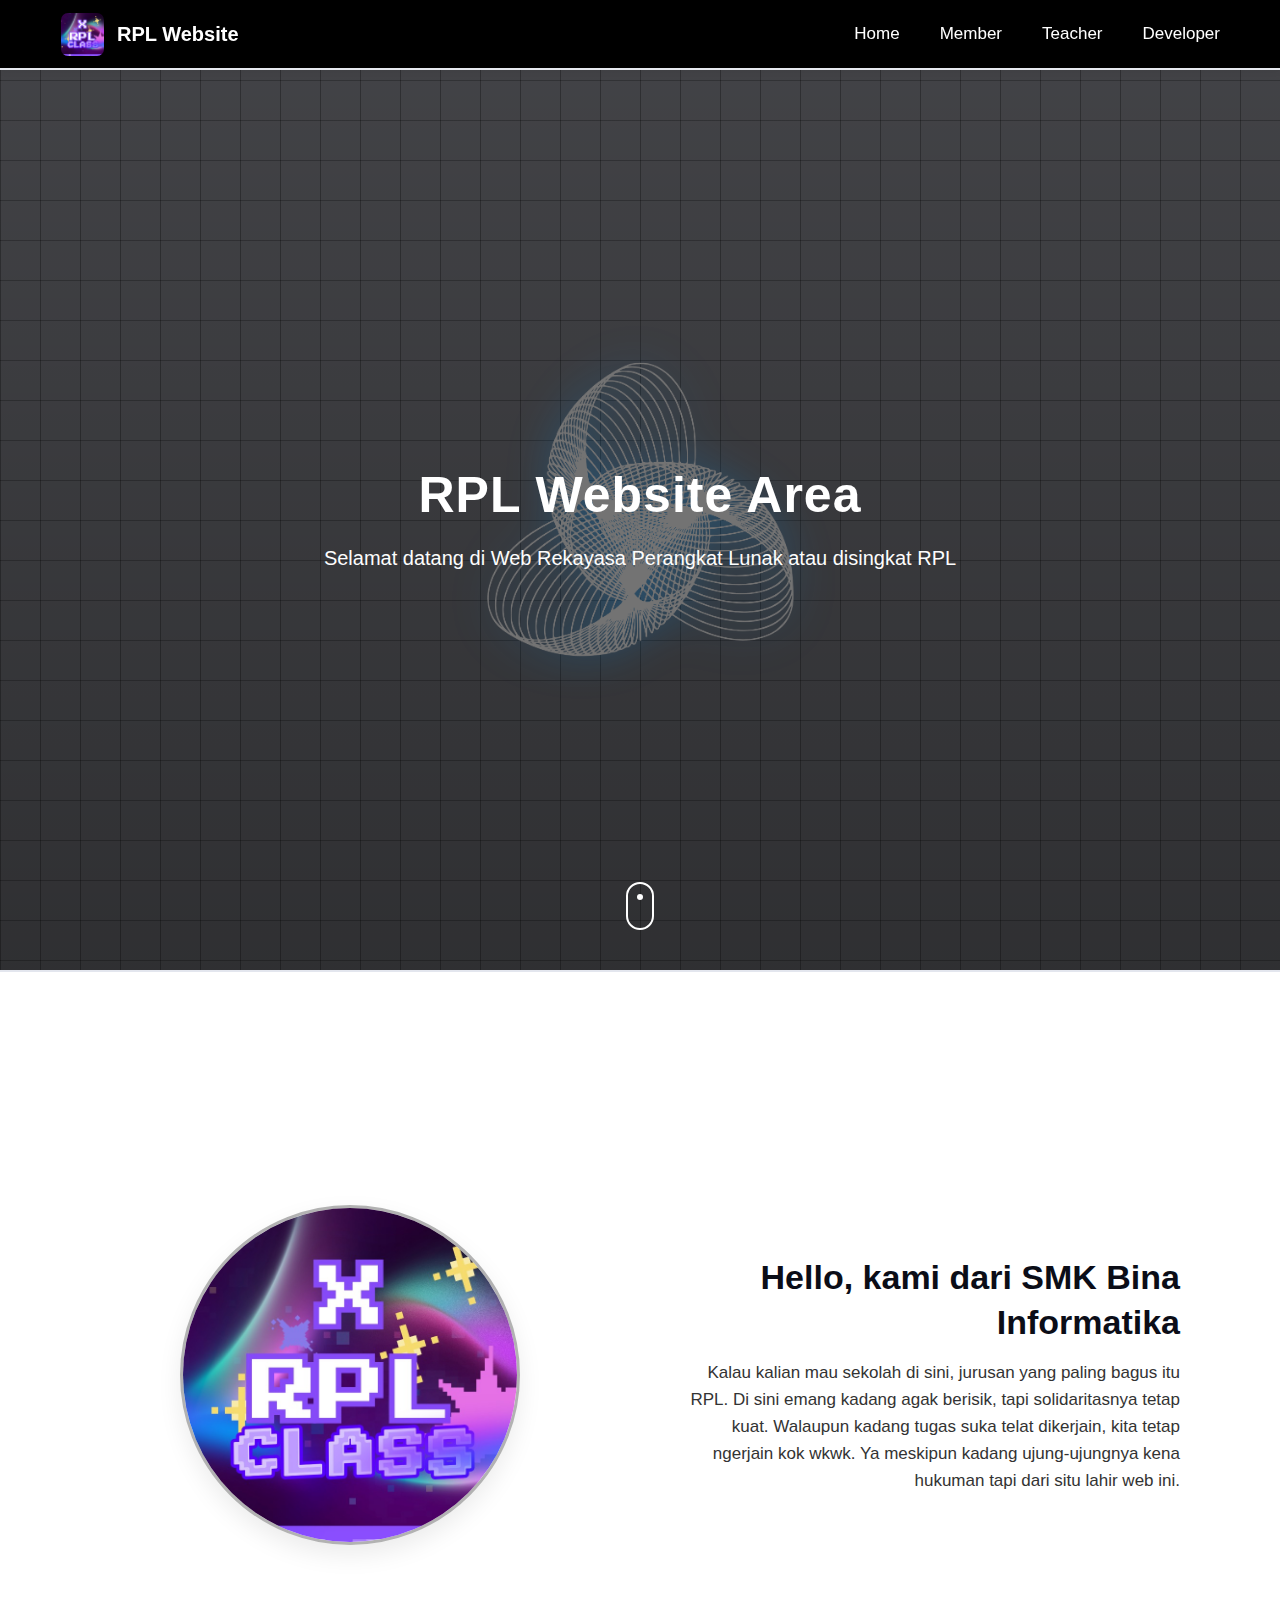
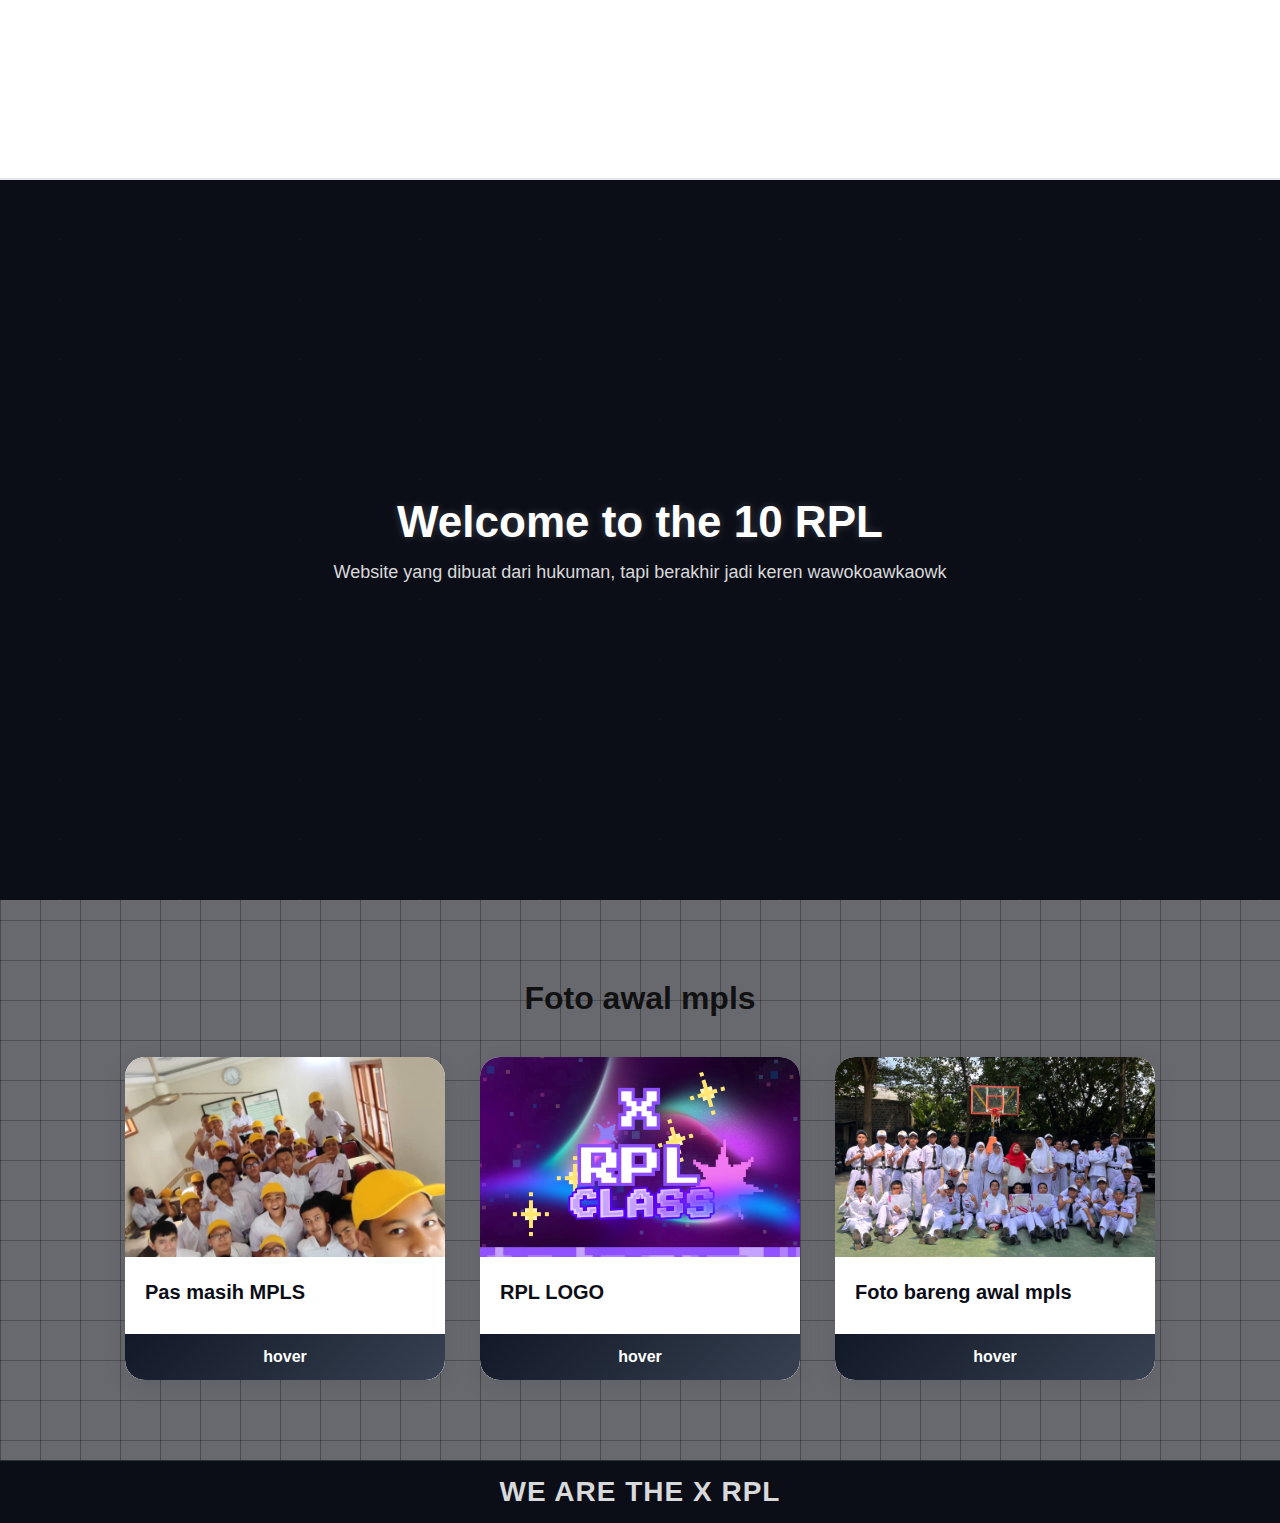
<file: index.html>
<!DOCTYPE html>
<html lang="en">
<head>
  <meta charset="UTF-8" />
  <meta name="viewport" content="width=device-width, initial-scale=1.0" />
  <title>RPL Website</title>
  <link rel="stylesheet" href="style.css" />
</head>
<body>
  <!-- BACKGROUND & EFFECT -->
  <div class="bg-grid"></div>
  <div class="overlay"></div>
  <div class="logo">
  </div>
  <!-- NAVBAR -->
  <nav class="navbar">
    <div class="logo-container">
      <img src="img/rpl.jpg" alt="Logo RPL" class="logo-img" />
      <h1 class="text glitch-text" data-text="RPL Website">RPL Website</h1>
    </div>
    <ul class="list">
      <li><a href="#">Home</a></li>
      <li><a href="/asset/Member.html">Member</a></li>
      <li><a href="/asset/Teacher.html">Teacher</a></li>
      <li><a href="/asset/Developer.html">Developer</a></li>
    </ul>
  </nav>

  <main>
    <!-- HERO -->
    <section class="hero">
      <img src="/img/logo.png" alt="Logo RPL" class="bg-logo">
        <h1>RPL Website Area</h1>
        <p>Selamat datang di Web Rekayasa Perangkat Lunak atau disingkat RPL</p>
      <div class="scroll-indicator">
        <span></span>
      </div>
    </section>


    <!-- EXHERO -->
    <section class="exHero">
      <div class="image">
        <img src="img/rpl.jpg" alt="Logo RPL" class="logo-img1" />
      </div>
      <div class="Content">
        <h1>Hello, kami dari SMK Bina Informatika</h1>
        <p>
          Kalau kalian mau sekolah di sini, jurusan yang paling bagus itu RPL.
          Di sini emang kadang agak berisik, tapi solidaritasnya tetap kuat.
          Walaupun kadang tugas suka telat dikerjain, kita tetap ngerjain kok wkwk.
          Ya meskipun kadang ujung-ujungnya kena hukuman tapi dari situ lahir web ini.
        </p>
      </div>
    </section>

    <!-- BG ANIMATED -->
    <section class="bg-animated">
      <div class="content">
        <h1>Welcome to the 10 RPL</h1>
        <p>Website yang dibuat dari hukuman, tapi berakhir jadi keren wawokoawkaowk</p>
      </div>
    </section>

    <!-- last section  -->
  <section class="section3">
  <h1>Foto awal mpls</h1>
  <div class="card-container">
    <div class="card">
      <img src="/img/mpls.jpg" alt="Pas MPLS" />
      <div class="card-content">
        <h2>Pas masih MPLS </h2>
        <p>
        </p>
      </div>
      <a href="#">hover</a>
    </div>

    <div class="card">
      <img src="/img/rpl.jpg" alt="RPL LOGO" />
      <div class="card-content">
        <h2>RPL LOGO</h2>
        <p>
        </p>
      </div>
      <a href="#">hover</a>
    </div>

    <div class="card">
      <img src="/img/rplWare.jpg" alt="Pas Lagi Foto Bareng" />
      <div class="card-content">
        <h2>Foto bareng awal mpls</h2>
        <p>
        </p>
      </div>
      <a href="#">hover</a>
    </div>
  </div>
</section>

  <footer class="Footer">
    <h1>WE ARE THE X RPL</h1>
  </footer>
</body>
</html>
</file>
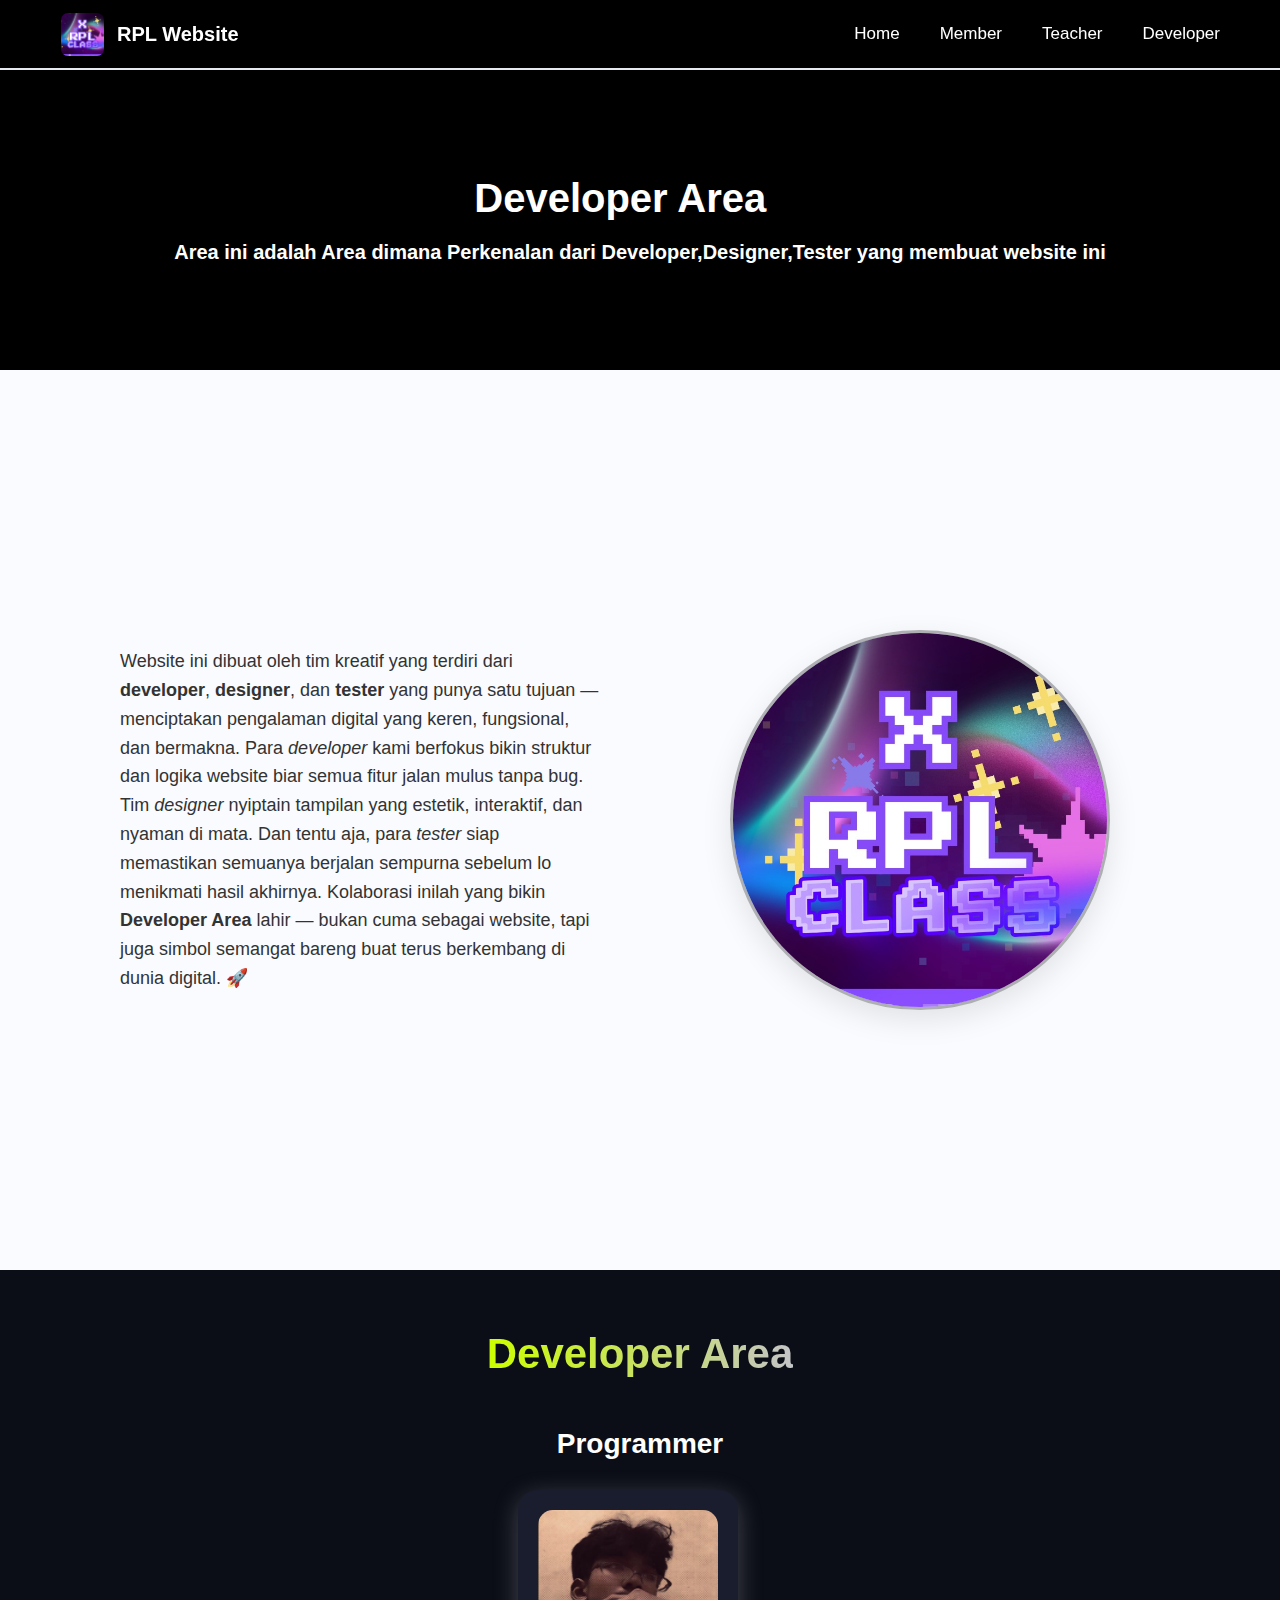
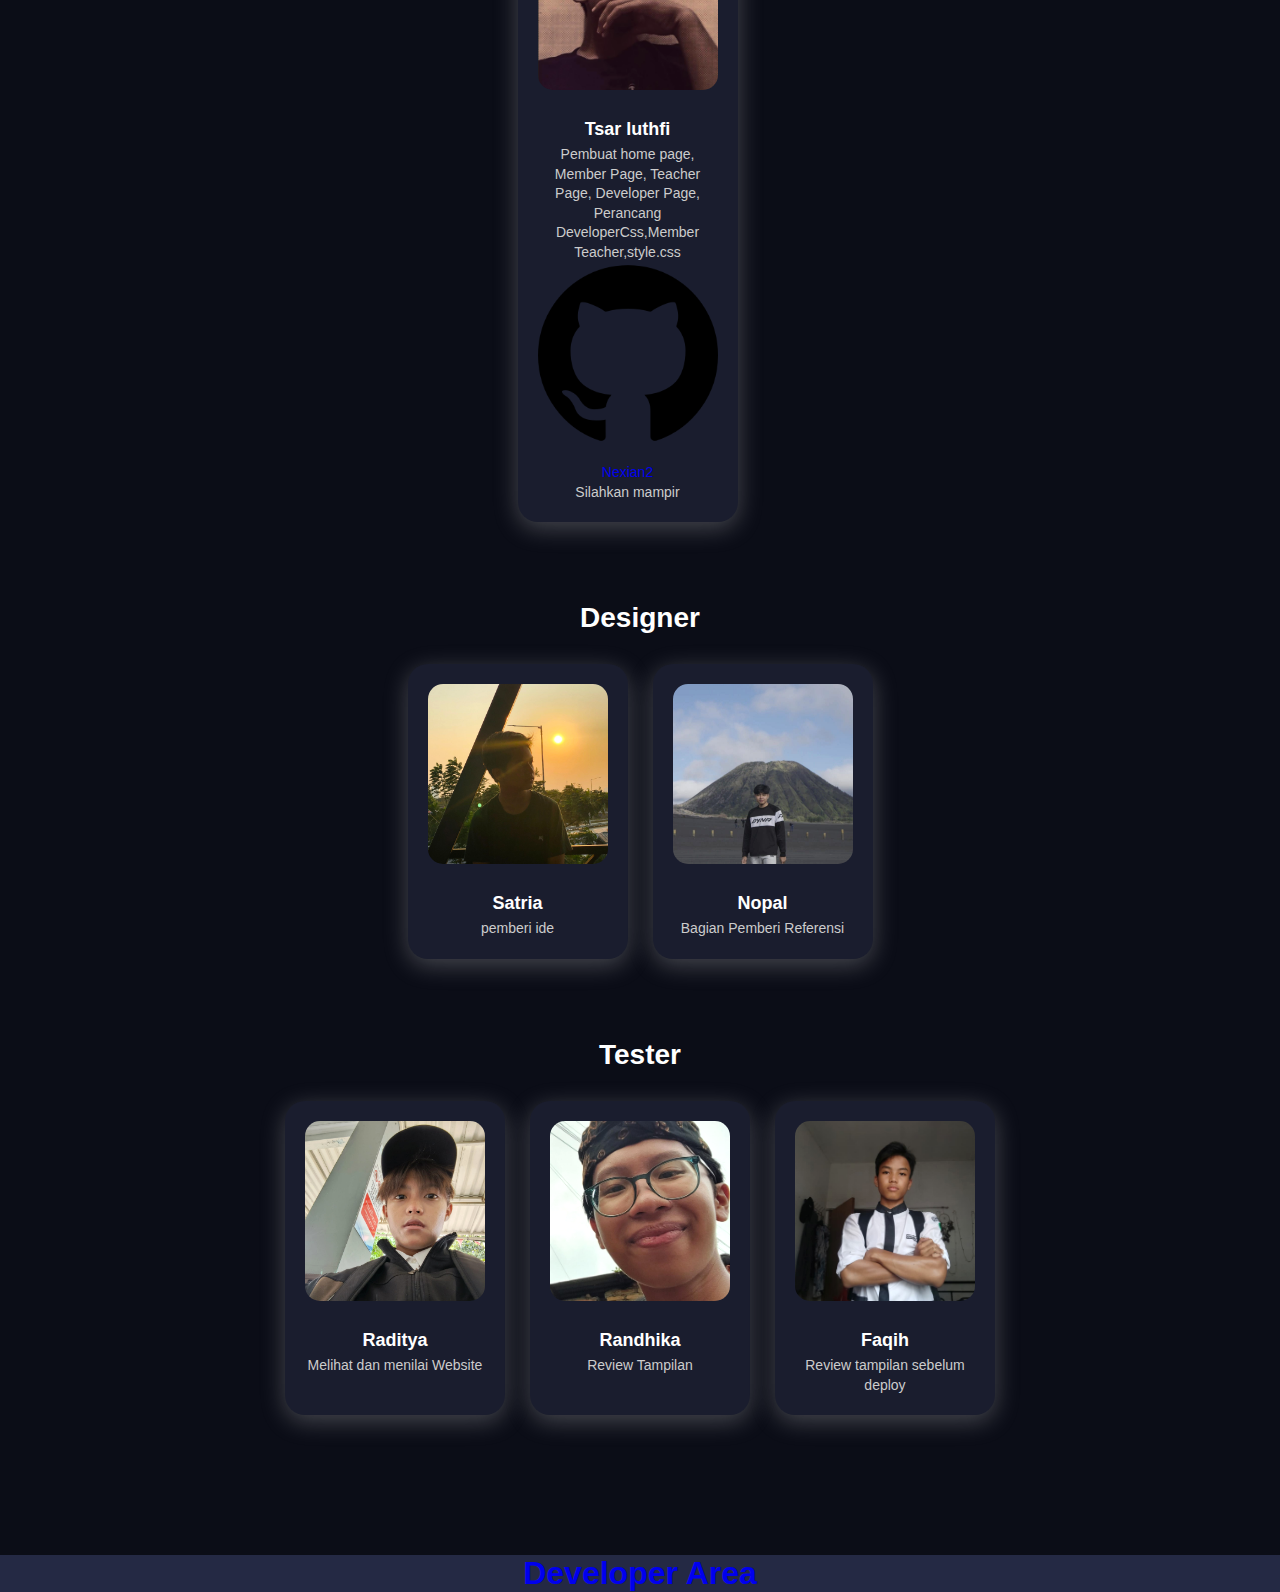
<file: Developer.html>
<!DOCTYPE html>
<html lang="en">
  <head>
    <meta charset="UTF-8" />
    <meta name="viewport" content="width=device-width, initial-scale=1.0" />
    <link rel="stylesheet" href="/assets/Developer.css " />
    <title>Developer</title>
  </head>
  <body>
    <nav class="navbar">
      <div class="logo-container">
        <img src="/img/rpl.jpg" alt="Logo RPL" class="logo-img" />
        <h1 class="text">RPL Website</h1>
      </div>
      <ul class="list">
        <li><a href="/index.html">Home</a></li>
        <li><a href="/asset/Member.html">Member</a></li>
        <li><a href="/asset/Teacher.html">Teacher</a></li>
        <li><a href="/asset/Developer.html">Developer</a></li>
      </ul>
    </nav>
    <section class="hero">
      <div class="content">
        <h1>Developer Area</h1>
        <p>
          Area ini adalah Area dimana Perkenalan dari Developer,Designer,Tester
          yang membuat website ini
        </p>
      </div>
    </section>
    <main>
      <section class="exHero">
        <div class="image2">
          <img src="/img/rpl.jpg" alt="rplImage" />
        </div>
        <div class="exContent">
          <p>
            Website ini dibuat oleh tim kreatif yang terdiri dari
            <strong>developer</strong>, <strong>designer</strong>, dan
            <strong>tester</strong> yang punya satu tujuan — menciptakan
            pengalaman digital yang keren, fungsional, dan bermakna. Para
            <em>developer</em> kami berfokus bikin struktur dan logika website
            biar semua fitur jalan mulus tanpa bug. Tim
            <em>designer</em> nyiptain tampilan yang estetik, interaktif, dan
            nyaman di mata. Dan tentu aja, para <em>tester</em> siap memastikan
            semuanya berjalan sempurna sebelum lo menikmati hasil akhirnya.
            Kolaborasi inilah yang bikin <strong>Developer Area</strong> lahir —
            bukan cuma sebagai website, tapi juga simbol semangat bareng buat
            terus berkembang di dunia digital. 🚀
          </p>
        </div>
      </section>
      <!-- exHero -->
      <section class="exHero2">
  <div class="area">
    <h1>Developer Area</h1>
  </div>

  <!-- Programmer -->
  <div class="dev-section programmer-section">
    <h2>Programmer</h2>
    <div class="card-container">
      <div class="card">
        <img src="/img/lutpi.png" alt="Programmer" />
        <h3>Tsar luthfi</h3>
        <p>Pembuat home page, Member Page, Teacher Page, Developer Page, Perancang DeveloperCss,Member<br>Teacher,style.css<br>
          <a href="https://github.com/Nexian2" target="_blank" class="ig-link" style="text-decoration: none;">
          <img src="/img/github.png " alt="Github Icon"/>
          <span>Nexian2</span></p>
          <p style="text-decoration: none;">Silahkan mampir</p>
      </div>
    </div>
  </div>

  <!-- Designer -->
  <div class="dev-section designer-section">
    <h2>Designer</h2>
    <div class="card-container">
      <div class="card">
        <img src="/img/satria.jpg" alt="Designer 1" />
        <h3>Satria</h3>
        <p>pemberi ide</p>
      </div>
      <div class="card">
        <img src="/img/kohnopal.jpg" alt="Designer 2" />
        <h3>Nopal</h3>
        <p>Bagian Pemberi Referensi</p>
      </div>
    </div>
  </div>

  <!-- Tester -->
  <div class="dev-section tester-section">
    <h2>Tester</h2>
    <div class="card-container">
      <div class="card">
        <img src="/img/raditiya.jpg" alt="Tester 1" />
        <h3>Raditya</h3>
        <p>Melihat dan menilai Website</p>
      </div>
      <div class="card">
        <img src="/img/randoko.jpg" alt="Tester 2" />
        <h3>Randhika</h3>
        <p>Review Tampilan</p>
      </div>
      <div class="card">
        <img src="/img/faqih.jpg" alt="Tester 3" />
        <h3>Faqih</h3>
        <p>Review tampilan sebelum deploy</p>
      </div>
    </div>
  </div>
</section>
    </main>
    <footer class="last">
      <h1>Developer Area</h1>
    </footer>
  </body>
</html>
</file>
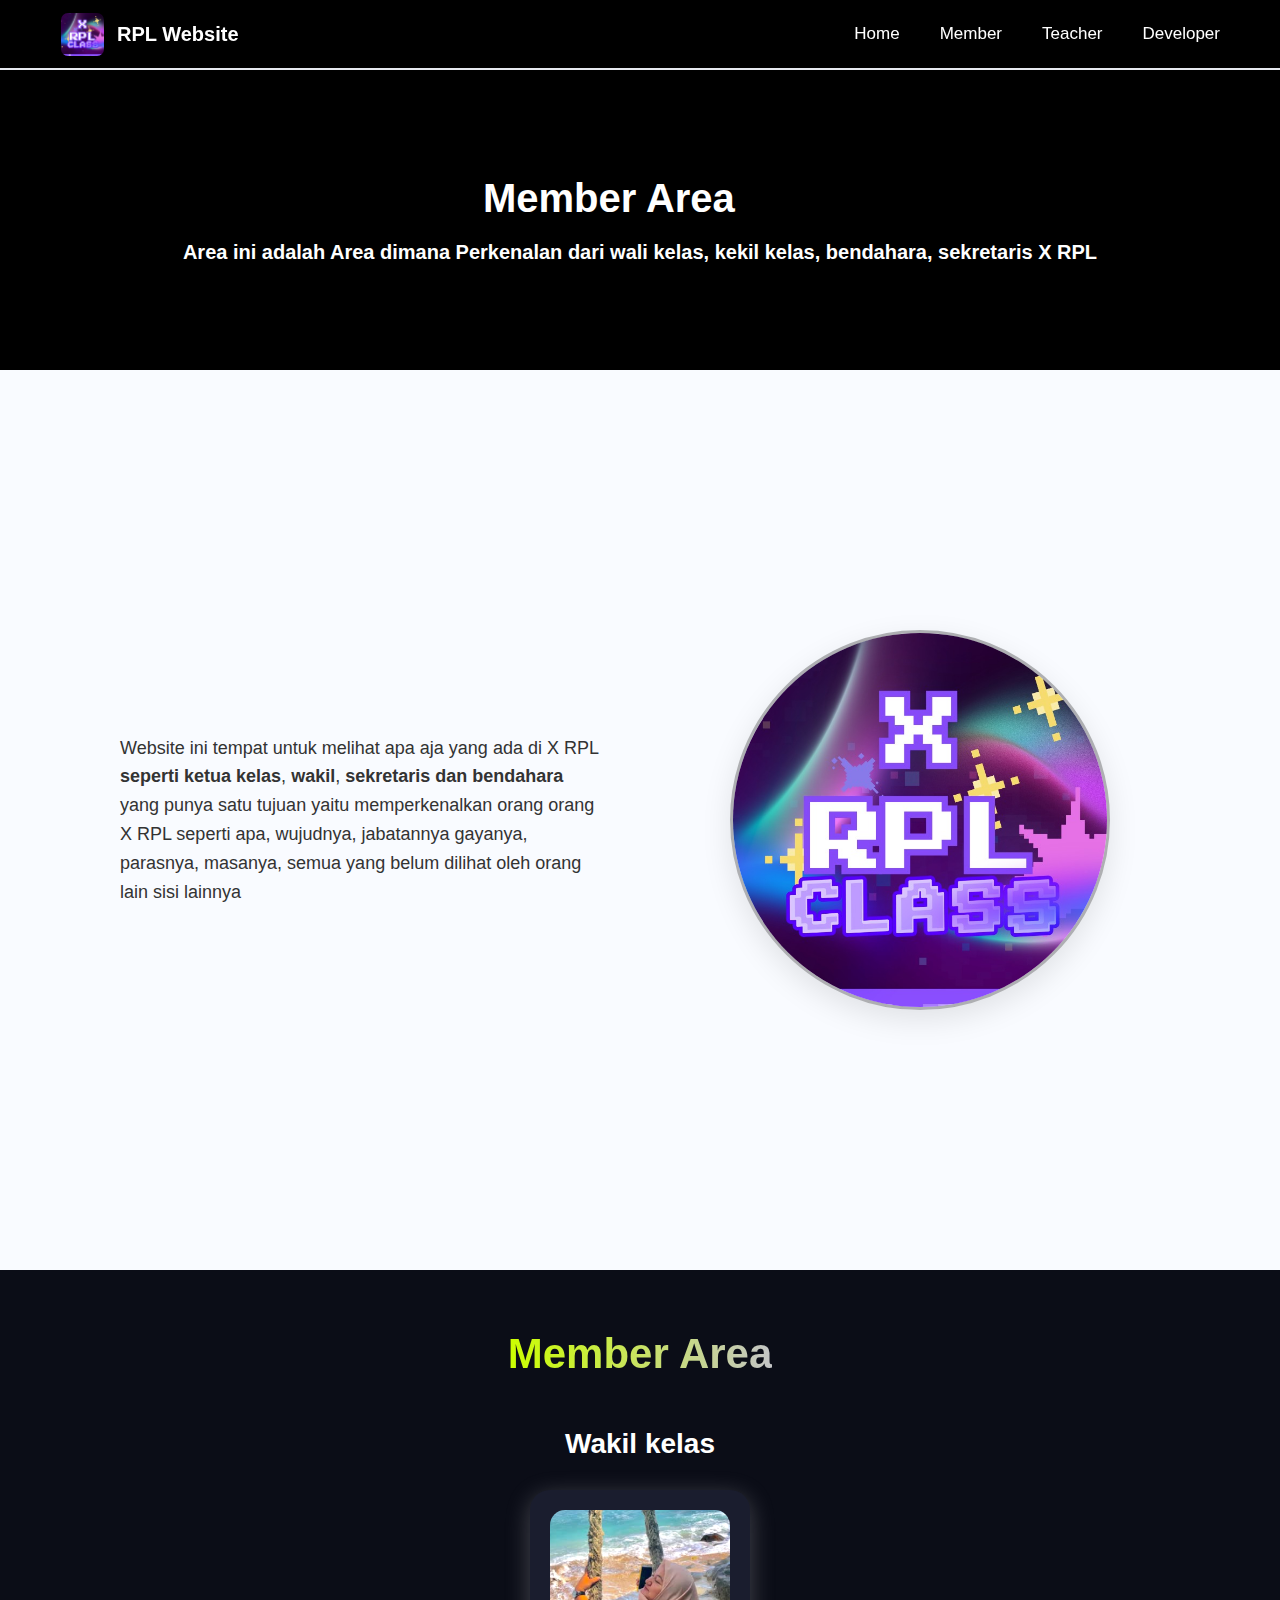
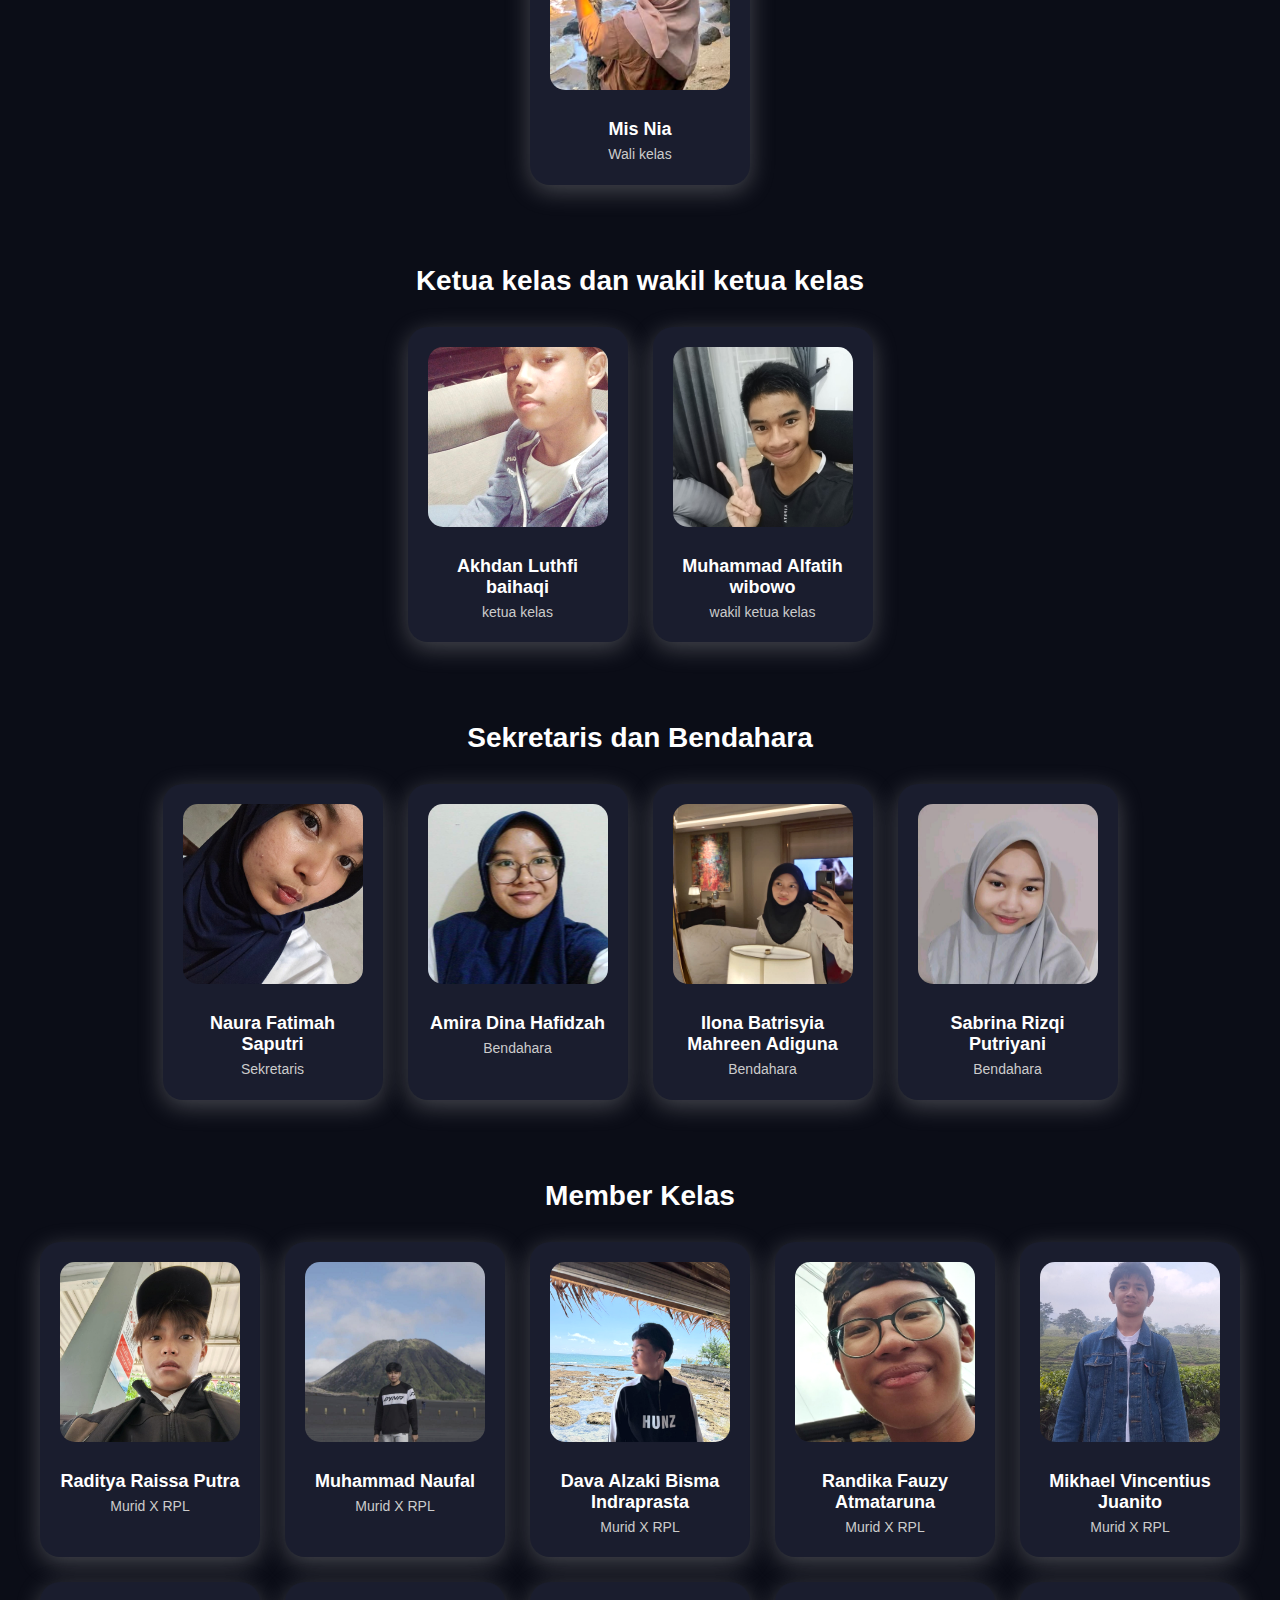
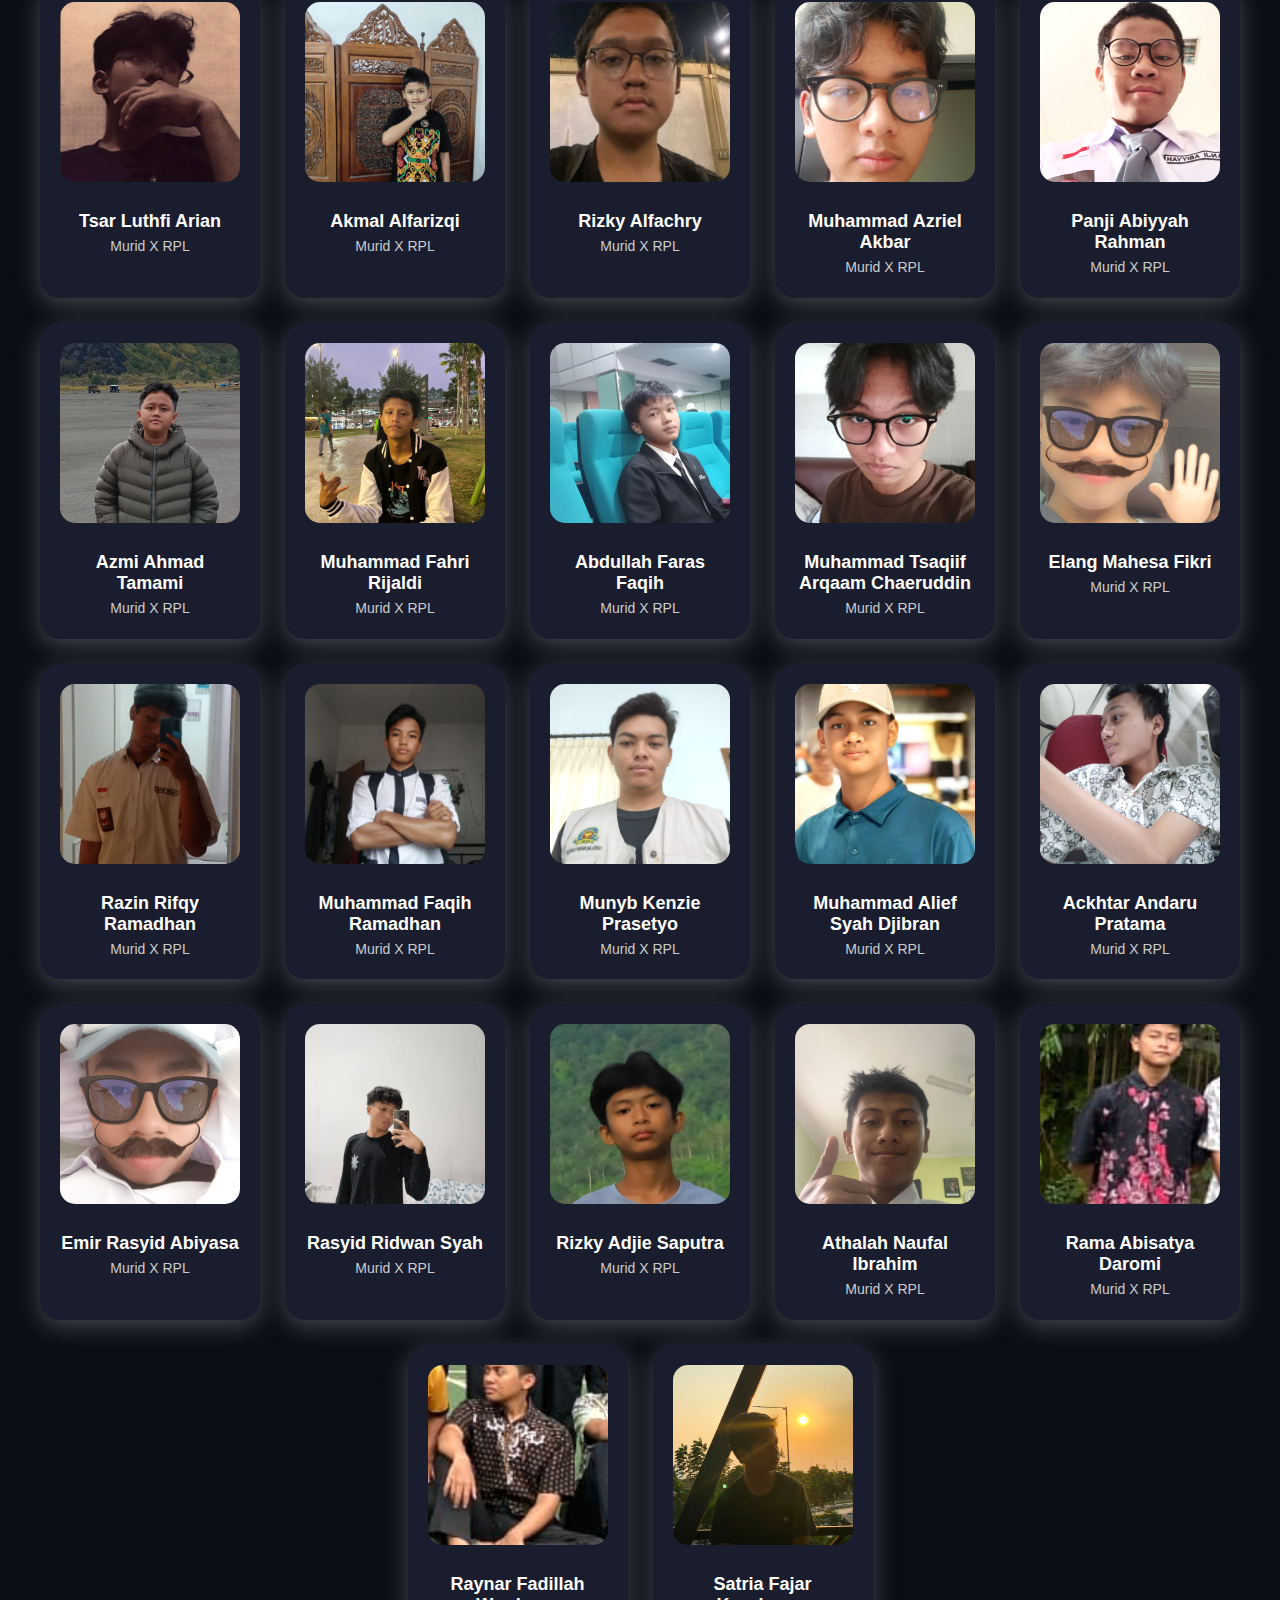
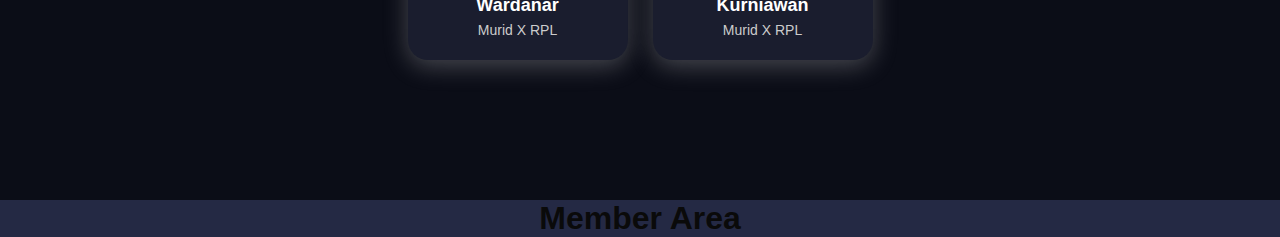
<file: Member.html>
<!DOCTYPE html>
<html lang="en">
  <head>
    <meta charset="UTF-8" />
    <meta name="viewport" content="width=device-width, initial-scale=1.0" />
    <link rel="stylesheet" href="/assets/Developer.css " />
    <title>Member</title>
  </head>
  <body>
    <nav class="navbar">
      <div class="logo-container">
        <img src="/img/rpl.jpg" alt="Logo RPL" class="logo-img" />
        <h1 class="text">RPL Website</h1>
      </div>
      <ul class="list">
        <li><a href="/index.html">Home</a></li>
        <li><a href="/asset/Member.html">Member</a></li>
        <li><a href="/asset/Teacher.html">Teacher</a></li>
        <li><a href="/asset/Developer.html">Developer</a></li>
      </ul>
    </nav>
    <section class="hero">
      <div class="content">
        <h1>Member Area</h1>
        <p>
          Area ini adalah Area dimana Perkenalan dari wali kelas, kekil kelas, bendahara, sekretaris X RPL
        </p>
      </div>
    </section>
    <main>
      <section class="exHero">
        <div class="image2">
          <img src="/img/rpl.jpg" alt="rplImage" />
        </div>
        <div class="exContent">
          <p>
            Website ini tempat untuk melihat apa aja yang ada di X RPL 
            <strong>seperti ketua kelas</strong>, <strong>wakil</strong>,
            <strong>sekretaris dan bendahara</strong> yang punya satu tujuan 
            yaitu memperkenalkan orang orang X RPL seperti apa, wujudnya, jabatannya
            gayanya, parasnya, masanya, semua yang belum dilihat oleh orang lain sisi lainnya
          </p>
        </div>
      </section>
      <!-- exHero -->
      <section class="exHero2">
  <div class="area">
    <h1>Member Area</h1>
  </div>
  <div class="dev-section programmer-section">
    <h2>Wakil kelas</h2>
    <div class="card-container">
      <div class="card">
        <img src="/img/misnia.png" alt="Programmer" />
        <h3>Mis Nia</h3>
        <p>Wali kelas</p>
      </div>
    </div>
  </div>

  <!-- ketua kelas wakil ketua kelas -->
  <div class="dev-section designer-section">
    <h2>Ketua kelas dan wakil ketua kelas</h2>
    <div class="card-container">
      <div class="card">
        <img src="/img/luqi.jpg" alt="Designer 1" />
        <h3>Akhdan Luthfi baihaqi</h3>
        <p>ketua kelas</p>
      </div>
      <div class="card">
        <img src="/img/alfatih.jpg" alt="Designer 2" />
        <h3>Muhammad Alfatih wibowo</h3>
        <p>wakil ketua kelas</p>
      </div>
    </div>
  </div>

  <!-- sekretaris dan bendahara -->
  <div class="dev-section tester-section">
    <h2>Sekretaris dan Bendahara</h2>
    <div class="card-container">
      <div class="card">
        <img src="/img/naura.jpg" alt="Tester 1" />
        <h3>Naura Fatimah Saputri </h3>
        <p>Sekretaris</p>
      </div>
      <div class="card">
        <img src="/img/amira.jpg" alt="Tester 2" />
        <h3>Amira Dina Hafidzah</h3>
        <p>Bendahara</p>
      </div>
      <div class="card">
        <img src="/img/ilona.jpg" alt="Tester 3" />
        <h3>Ilona Batrisyia Mahreen Adiguna</h3>
        <p>Bendahara</p>
      </div>
      <div class="card">
        <img src="/img/sabrina.jpg" alt="Tester 3" />
        <h3>Sabrina Rizqi Putriyani</h3>
        <p>Bendahara</p>
      </div>
    </div>
  </div>
  <!-- Member -->
<div class="dev-section member-section">
  <h2>Member Kelas</h2>
  <div class="card-container">
    <!-- 1 -->
    <div class="card">
      <img src="/img/raditiya.jpg" alt="Member 1" />
      <h3>Raditya Raissa Putra</h3>
      <p>Murid X RPL</p>
    </div>
    <!-- 2 -->
    <div class="card">
      <img src="/img/kohnopal.jpg" alt="Member 2" />
      <h3>Muhammad Naufal</h3>
      <p>Murid X RPL</p>
    </div>
    <!-- 3 -->
    <div class="card">
      <img src="/img/dva.jpg" alt="Member 3" />
      <h3>Dava Alzaki Bisma Indraprasta</h3>
      <p>Murid X RPL</p>
    </div>
    <!-- 4 -->
    <div class="card">
      <img src="/img/randoko.jpg" alt="Member 4" />
      <h3>Randika Fauzy Atmataruna</h3>
      <p>Murid X RPL</p>
    </div>

    <!-- 5–33 (29 member) -->
    <div class="card">
      <img src="/img/mikhael.jpg" alt="Member 5" />
      <h3>Mikhael Vincentius Juanito</h3>
      <p>Murid X RPL</p>
    </div>
    <div class="card">
      <img src="/img/lutpi.png" alt="Member 6" />
      <h3>Tsar Luthfi Arian</h3>
      <p>Murid X RPL</p>
    </div>
    <div class="card">
      <img src="/img/Akmal.jpg" alt="Member 7" />
      <h3>Akmal Alfarizqi</h3>
      <p>Murid X RPL</p>
    </div>
    <div class="card">
      <img src="/img/rizky.jpg" alt="Member 8" />
      <h3>Rizky Alfachry</h3>
      <p>Murid X RPL</p>
    </div>
    <div class="card">
      <img src="/img/azriel.jpg" alt="Member 9" />
      <h3>Muhammad Azriel Akbar</h3>
      <p>Murid X RPL</p>
    </div>
    <div class="card">
      <img src="/img/panji.jpg" alt="Member 10" />
      <h3>Panji Abiyyah Rahman</h3>
      <p>Murid X RPL</p>
    </div>
    <div class="card">
      <img src="/img/azmi.jpg" alt="Member 11" />
      <h3>Azmi Ahmad Tamami</h3>
      <p>Murid X RPL</p>
    </div>
    <div class="card">
      <img src="/img/fahri.jpg" alt="Member 12" />
      <h3>Muhammad Fahri Rijaldi</h3>
      <p>Murid X RPL</p>
    </div>
    <div class="card">
      <img src="/img/faras.jpg" alt="Member 13" />
      <h3>Abdullah Faras Faqih</h3>
      <p>Murid X RPL</p>
    </div>
    <div class="card">
      <img src="/img/tsaqip.jpg" alt="Member 14" />
      <h3>Muhammad Tsaqiif Arqaam Chaeruddin</h3>
      <p>Murid X RPL</p>
    </div>
    <div class="card">
      <img src="/img/elang.jpg" alt="Member 15" />
      <h3>Elang Mahesa Fikri</h3>
      <p>Murid X RPL</p>
    </div>
    <div class="card">
      <img src="/img/rajin.jpg" alt="Member 16" />
      <h3>Razin Rifqy Ramadhan </h3>
      <p>Murid X RPL</p>
    </div>
    <div class="card">
      <img src="/img/faqih.jpg" alt="Member 17" />
      <h3>Muhammad Faqih Ramadhan</h3>
      <p>Murid X RPL</p>
    </div>
    <div class="card">
      <img src="/img/menyub.jpg" alt="Member 18" />
      <h3>Munyb Kenzie Prasetyo</h3>
      <p>Murid X RPL</p>
    </div>
    <div class="card">
      <img src="/img/jibran.png" alt="Member 19" />
      <h3>Muhammad Alief Syah Djibran</h3>
      <p>Murid X RPL</p>
    </div>
    <div class="card">
      <img src="/img/attar.jpg" alt="Member 20" />
      <h3>Ackhtar Andaru Pratama</h3>
      <p>Murid X RPL</p>
    </div>
    <div class="card">
      <img src="/img/emir.jpg" alt="Member 21" />
      <h3>Emir Rasyid Abiyasa</h3>
      <p>Murid X RPL</p>
    </div>
    <div class="card">
      <img src="/img/ocid.jpg" alt="Member 22" />
      <h3>Rasyid Ridwan Syah</h3>
      <p>Murid X RPL</p>
    </div>
    <div class="card">
      <img src="/img/aji.jpg" alt="Member 23" />
      <h3>Rizky Adjie Saputra</h3>
      <p>Murid X RPL</p>
    </div>
    <div class="card">
      <img src="/img/athalah.jpg" alt="Member 24" />
      <h3>Athalah Naufal Ibrahim</h3>
      <p>Murid X RPL</p>
    </div>
    <div class="card">
      <img src="/img/rama.png" alt="Member 25" />
      <h3>Rama Abisatya Daromi</h3>
      <p>Murid X RPL</p>
    </div>
    <div class="card">
      <img src="/img/renar.png" alt="Member 26" />
      <h3>Raynar Fadillah Wardanar</h3>
      <p>Murid X RPL</p>
    </div>
    <div class="card">
      <img src="/img/satria.jpg" alt="Member 27">
      <h3>Satria Fajar Kurniawan</h3>
      <p>Murid X RPL</p>
    </div>
  </div>
</div>
  </div>
</section>
    </main>
    <footer class="last">
      <h1>Member Area</h1>
    </footer>
  </body>
</html>
</file>
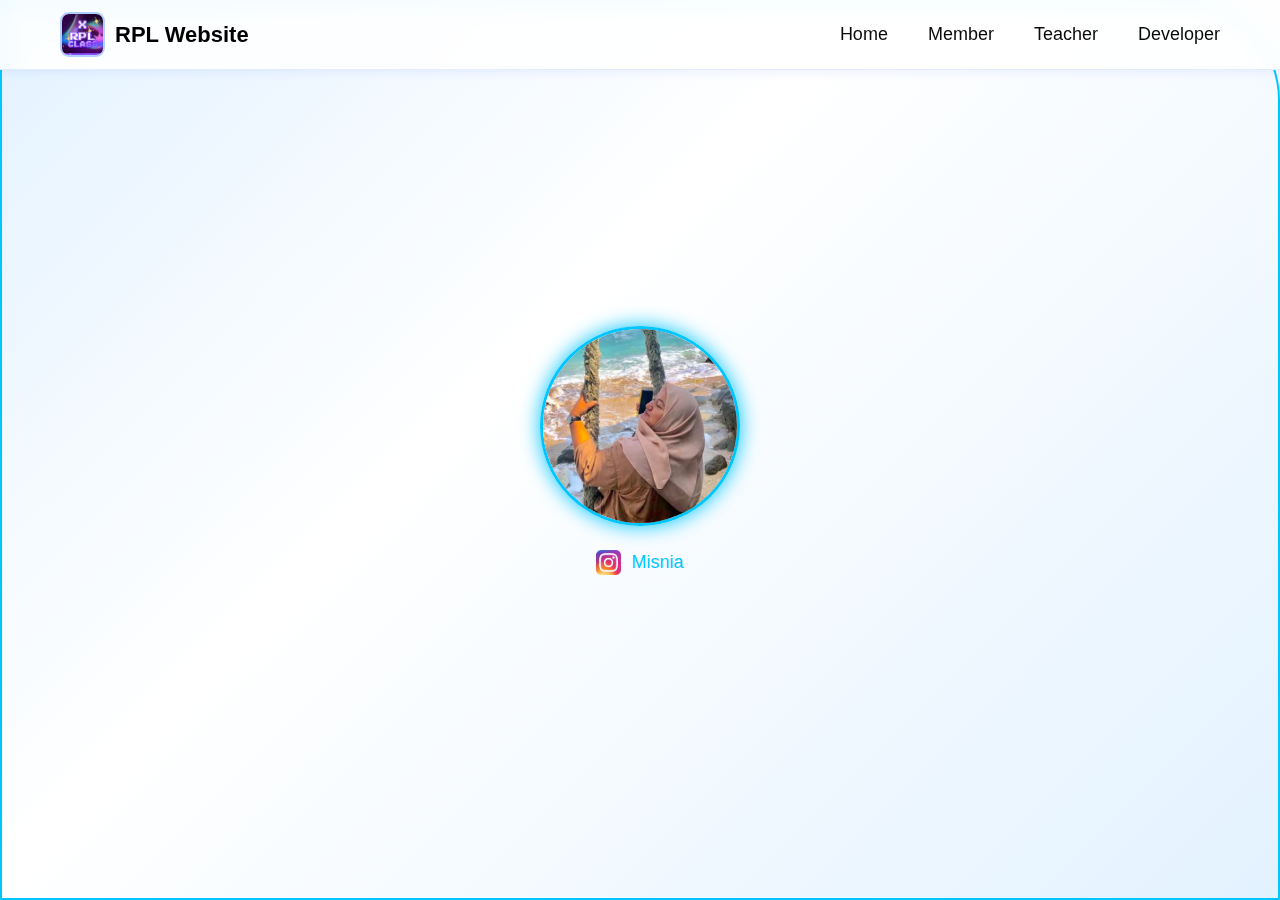
<file: asset/Teacher.html>
<!DOCTYPE html>
<html lang="en">
<head>
    <meta charset="UTF-8">
    <meta name="viewport" content="width=device-width, initial-scale=1.0">
    <link rel="stylesheet" href="/assets/Teacher.css">
    <title>Teacher</title>
</head>
<body>
    <nav class="navbar">
        <div class="logo-container">
            <img src="/img/rpl.jpg" alt="Logo RPL" class="logo-img">
            <h1 class="text">RPL Website</h1>
        </div> 
        <ul class="list">
            <li><a href="/index.html">Home</a></li>
            <li><a href="/asset/Member.html">Member</a></li>
            <li><a href="/asset/Teacher.html">Teacher</a></li>
            <li><a href="/asset/Developer.html">Developer</a></li>
        </ul>
    </nav>
    <section class="hero">
  <div class="border">
    <img src="/img/misnia.png" alt="Foto Bu Misnia" class="guru-img" />
  </div>
  <a href="https://www.instagram.com/niadiyant/" target="_blank" class="ig-link">
    <img src="/img/ig1.png" alt="Instagram Icon" class="ig-icon" />
    <span>Misnia</span>
  </a>
</section>
</body>
</html>
</file>
<file: assets/Developer.css>
* {
  margin: 0;
  padding: 0;
  box-sizing: border-box;
}

body {
  font-family: 'Poppins', sans-serif;
  background: #f5f8ff;
  color: #0a0a0a;
  overflow-x: hidden;
  transition: background 0.5s ease, color 0.5s ease;
}

/* ============================= */
/* NAVBAR */
.navbar {
  position: sticky;
  top: 0;
  display: flex;
  justify-content: space-between;
  align-items: center;
  background: #000000;
  padding: 12px 60px;
  height: 70px;
  z-index: 1000;
  border-bottom: 2px solid #e6e9ef;
  box-shadow: 0 1px 8px rgba(0, 0, 0, 0.05);
}

.logo-container {
  display: flex;
  align-items: center;
  gap: 12px;
}

.logo-img {
  width: 45px;
  height: 45px;
  border-radius: 8px;
  object-fit: cover;
  border: 1px solid rgba(0, 0, 0, 0.3);
}

.text {
  font-size: 20px;
  font-weight: 700;
  color: #ffffff;
  font-family: "GT America", "Montserrat", sans-serif;
}

/* ============================= */
/* MENU */
.list {
  list-style: none;
  display: flex;
  gap: 40px;
}

.list li a {
  text-decoration: none;
  color: #ffffff;
  font-weight: 500;
  font-size: 17px;
  position: relative;
  transition: all 0.3s ease;
}

.list li a:hover {
  color: #ffffff90;
}

.list li a::after {
  content: '';
  position: absolute;
  bottom: -6px;
  left: 0;
  width: 0%;
  height: 2px;
  background: #ffff;
  transition: width 0.3s ease;
}

.list li a:hover::after {
  width: 100%;
}

/* SECTION AREA */
.hero {
  background: #000000;
  width: 100%;
  height: 300px;
  display: flex;
  align-items: center;
  justify-content: center;
  color: white;
  font-size: 20px;
  font-weight: bold;
  margin-top:   0px;   
  transition: background 0.6s ease, transform 0.5s ease;
}

.hero:hover {
  background: #101010;
  transform: scale(1.02);
}

.content h1 {
  margin-left: 300px;
  margin-bottom: 20px;
  transition: color 0.4s ease, transform 0.4s ease;
}

.content h1:hover {
  color: #f2ff00;
  transform: translateY(-4px);
}

/* SECTION 2 */
.exHero {
  background: #f9fbff;
  color: #000000;
  min-height: 100vh;
  display: flex;
  flex-direction: row-reverse;
  justify-content: space-between;
  align-items: center;
  padding: 0 120px;
  gap: 80px;
  transition: all 0.6s ease;
}

.image2 {
  flex: 1;
  display: flex;
  justify-content: center;
}

.image2 img {
  width: 380px;
  height: 380px;
  border-radius: 50%;
  object-fit: cover;
  border: 3px solid rgba(0, 0, 0, 0.3);
  box-shadow: 0 10px 30px rgba(0, 0, 0, 0.1); 
  transition: transform 0.4s ease, box-shadow 0.4s ease, border 0.4s ease;
}

.image2 img:hover {
  transform: scale(1.05);
  box-shadow: 0 15px 40px rgba(0, 0, 0, 0.2);
  border: 3px solid #ccff00;
}

.exContent {
  flex: 1;
  text-align: left;
  transition: transform 0.4s ease;
}

.exContent:hover {
  transform: translateY(-6px);
}

.exContent h1 {
  font-size: 36px;
  background: linear-gradient(90deg, #ccff00, #ffff80);
  -webkit-background-clip: text;
  -webkit-text-fill-color: transparent;
  margin-bottom: 15px;
  transition: all 0.5s ease;
}

.exContent h1:hover {
  letter-spacing: 1px;
}

.exContent p {
  font-size: 18px;
  max-width: 550px;
  line-height: 1.6;
  color: #333;
  transition: color 0.4s ease;
}

.exContent p:hover {
  color: #000;
}

/* SECTION 3 */
.exHero2 {
  background-color: #0b0d17;
  min-height: 100vh;
  display: flex;
  flex-direction: column;
  align-items: center;
  padding: 60px 20px;
  color: #fff;
  transition: background 0.5s ease;
}

.area h1 {
  font-size: 42px;
  text-align: center;
  margin-bottom: 50px;
  background: linear-gradient(90deg, #ccff00, #ffffffc2);
  -webkit-background-clip: text;
  -webkit-text-fill-color: transparent;
  transition: letter-spacing 0.4s ease;
}

.area h1:hover {
  letter-spacing: 2px;
}

/* Section title (Programmer / Designer / Tester) */
.dev-section {
  margin-bottom: 80px;
  text-align: center;
  width: 100%;
  transition: transform 0.4s ease;
}

.dev-section:hover {
  transform: translateY(-5px);
}

.dev-section h2 {
  font-size: 28px;
  margin-bottom: 30px;
  color: #ffffff;
  transition: color 0.4s ease;
}

.dev-section h2:hover {
  color: #ccff00;
}

/* Card Container */
.card-container {
  display: flex;
  justify-content: center;
  flex-wrap: wrap;
  gap: 25px;
}

/* Individual Card */
.card {
  background: #1a1d2e;
  border-radius: 20px;
  width: 220px;
  padding: 20px;
  text-align: center;
  box-shadow: 0 6px 25px rgba(247, 247, 247, 0.25);
  transition: all 0.4s ease;
  cursor: pointer;
}

.card:hover {
  transform: translateY(-8px) scale(1.03);
  box-shadow: 0 10px 35px rgba(247, 247, 247, 0.4);
}

.card img {
  width: 100%;
  height: 180px;
  object-fit: cover;
  border-radius: 15px;
  margin-bottom: 15px;
  filter: brightness(1.05);
  transition: transform 0.3s ease, filter 0.3s ease, border 0.3s ease;
}

.card:hover img {
  transform: scale(1.05);
  filter: brightness(1.2);
  border: 2px solid #ccff00;
}

.card h3 {
  margin: 10px 0 5px;
  font-size: 18px;
  color: #fff;
  transition: color 0.3s ease;
}

.card h3:hover {
  color: #ccff00;
}

.card p {
  font-size: 14px;
  color: #ccc;
  line-height: 1.4;
  transition: color 0.3s ease;
}

.card p:hover {
  color: #fff;
}

/* FOOTER */
.last {
  background-color:#242944;
  justify-content: center;
  text-align: center;
  transition: background 0.5s ease, color 0.5s ease;
}

.last:hover {
  background-color: #2c3155;
  color: #ccff00;
}

/* RESPONSIVE */
@media (max-width: 768px) {
  .navbar {
    padding: 12px 20px;
    flex-direction: column;
    gap: 10px;
    height: auto;
  }
  
  .list {
    flex-direction: column;
    gap: 15px;
  }
  
  .list li a {
    font-size: 16px;
  }
  
  .exHero {
    flex-direction: column;
    padding: 40px 20px;
    gap: 40px;
    text-align: center;
  }
  
  .exContent h1 {
    font-size: 28px;
  }
  
  .image2 img {
    width: 280px;
    height: 280px;
  }

  .card {
    width: 90%;
    max-width: 300px;
  }
}

/* ============================= */
/* RESPONSIVE DESIGN */

/* Tablet (max-width: 1024px) */
@media (max-width: 1024px) {
  .navbar {
    padding: 12px 30px;
  }

  .list {
    gap: 25px;
  }

  .hero h1 {
    font-size: 42px;
  }

  .hero p {
    font-size: 18px;
    max-width: 600px;
  }

  .exHero {
    flex-direction: column;
    padding: 60px 40px;
    text-align: center;
  }

  .Content {
    text-align: center;
  }

  .image img {
    width: 300px;
    height: 300px;
  }

  .bg-animated h1 {
    font-size: 36px;
  }
}

/* Mobile (max-width: 768px) */
@media (max-width: 768px) {
  .navbar {
    flex-direction: column;
    padding: 10px 20px;
    height: auto;
  }

  .logo-container {
    justify-content: center;
    margin-bottom: 10px;
  }

  .list {
    flex-direction: row;
    flex-wrap: wrap;
    justify-content: center;
    gap: 15px;
  }

  .hero {
    height: 90vh;
    padding: 0 20px;
  }

  .hero h1 {
    font-size: 34px;
  }

  .hero p {
    font-size: 16px;
  }

  .exHero {
    flex-direction: column;
    gap: 40px;
    padding: 40px 25px;
  }

  .image img {
    width: 240px;
    height: 240px;
  }

  .card {
    width: 90%;
    max-width: 320px;
  }
}

/* Small Mobile (max-width: 480px) */
@media (max-width: 480px) {
  .navbar {
    padding: 10px 15px;
  }

  .list {
    gap: 10px;
  }

  .hero h1 {
    font-size: 28px;
  }

  .hero p {
    font-size: 15px;
  }

  .exHero {
    padding: 30px 15px;
  }

  .image img {
    width: 200px;
    height: 200px;
  }

  .Content h1 {
    font-size: 24px;
  }

  .card {
    width: 100%;
  }

  .card-content h2 {
    font-size: 18px;
  }

  .card-content p {
    font-size: 14px;
  }
}
</file>
<file: style.css>
/* ============================= */
/* RESET */
* {
  margin: 0;
  padding: 0;
  box-sizing: border-box;
}

body {
  font-family: 'Inter', 'Public Sans', sans-serif;
  background-color: #0b0d179e;
  background-image: 
    linear-gradient(180deg, rgba(0, 0, 0, 0.249) 1px, transparent 1px),
    linear-gradient(90deg, rgba(0, 0, 0, 0.292) 1px, transparent 1px);
  background-size: 40px 40px;
  color: #0b0d17;
  overflow-x: hidden;
  scroll-behavior: smooth;
}

/* ============================= */
/* NAVBAR */
.navbar {
  position: sticky;
  top: 0;
  display: flex;
  justify-content: space-between;
  align-items: center;
  background: #000000;
  padding: 12px 60px;
  height: 70px;
  z-index: 1000;
  border-bottom: 2px solid #e6e9ef;
  box-shadow: 0 1px 8px rgba(0, 0, 0, 0.05);
}

.logo-container {
  display: flex;
  align-items: center;
  gap: 12px;
}

.logo-img {
  width: 45px;
  height: 45px;
  border-radius: 8px;
  object-fit: cover;
  border: 1px solid rgba(0, 0, 0, 0.3);
}

.text {
  font-size: 20px;
  font-weight: 700;
  color: #ffffff;
  font-family: "GT America", "Montserrat", sans-serif;
}

/* ============================= */
/* MENU */
.list {
  list-style: none;
  display: flex;
  gap: 40px;
}

.list li a {
  text-decoration: none;
  color: #ffffff;
  font-weight: 500;
  font-size: 17px;
  position: relative;
  transition: all 0.3s ease;
}

.list li a:hover {
  color: #ffffff90;
}

.list li a::after {
  content: '';
  position: absolute;
  bottom: -6px;
  left: 0;
  width: 0%;
  height: 2px;
  background: #ffff;
  transition: width 0.3s ease;
}

.list li a:hover::after {
  width: 100%;
}

/* ============================= */
/* HERO */
.hero {
  width: 100%;
  height: 100vh;
  display: flex;
  flex-direction: column;
  justify-content: center;
  align-items: center;
  text-align: center;
  background: linear-gradient(to bottom, #0000005e 0%, #0000008c 100%);
  position: relative;
  overflow: hidden;
  animation: fadeIn 1s ease forwards;
}

.bg-logo {
  position: absolute;
  top: 50%;
  left: 50%;
  width: 500px; 
  transform: translate(-50%, -50%);
  opacity: 1; 
  pointer-events: none;
  filter: drop-shadow(0 0 20px rgba(0, 153, 255, 0.3)); 
}

.hero h1 {
  font-size: 50px;
  font-weight: 800;
  color: #ffffff;
  letter-spacing: 1px;
  margin-bottom: 18px;
  z-index: 1;
}

.hero p {
  font-size: 20px;
  color: #fdfdfd;
  max-width: 700px;
  line-height: 1.6;
  z-index: 1;
}

/* Scroll animation di bawah */
.scroll-indicator {
  position: absolute;
  bottom: 40px;
  left: 50%;
  transform: translateX(-50%);
  animation: bounce 2s infinite;
  z-index: 1;
}

.scroll-indicator span {
  display: block;
  width: 28px;
  height: 48px;
  border: 2px solid #fff;
  border-radius: 25px;
  position: relative;
}

.scroll-indicator span::before {
  content: '';
  position: absolute;
  top: 10px;
  left: 50%;
  transform: translateX(-50%);
  width: 6px;
  height: 6px;
  background: #fff;
  border-radius: 50%;
  animation: scrollDot 2s infinite;
}

/* Animasi dot scroll */
@keyframes scrollDot {
  0% { top: 10px; opacity: 1; }
  100% { top: 30px; opacity: 0; }
}

/* Bounce buat mouse-nya */
@keyframes bounce {
  0%, 100% { transform: translate(-50%, 0); }
  50% { transform: translate(-50%, -10px); }
}

/* Animasi fade-in hero */
@keyframes fadeIn {
  from { opacity: 0; transform: translateY(10px); }
  to { opacity: 1; transform: translateY(0); }
}

/* ============================= */
/* SECTION exHero */
.exHero {
  background: #fff;
  color: #0a0a0a;
  min-height: 90vh;
  display: flex;
  justify-content: space-between;
  align-items: center;
  padding: 60px 100px;
  gap: 80px;
  border-top: 2px solid #e3e6ee;
  border-bottom: 2px solid #e3e6ee;
}

.image {
  flex: 1;
  display: flex;
  justify-content: center;
}

.image img {
  width: 340px;
  height: 340px;
  border-radius: 50%;
  object-fit: cover;
  border: 3px solid rgba(0, 0, 0, 0.3);
  box-shadow: 0 10px 25px rgba(0, 0, 0, 0.08);
  transition: transform 0.3s ease;
}

.image img:hover {
  transform: scale(1.04);
}

.Content {
  flex: 1;
  text-align: right;
}

.Content h1 {
  font-size: 34px;
  color: #0b0d17  ;
  margin-bottom: 15px;
  line-height: 1.3;
}

.Content p {
  font-size: 17px;
  max-width: 520px;
  line-height: 1.6;
  color: #333;
  margin-left: auto;
}

/* ============================= */
/* BG ANIMATED */
.bg-animated {
  position: relative;
  width: 100%;
  min-height: 80vh;
  background: #0b0d17;
  color: #fff;
  display: flex;
  justify-content: center;
  align-items: center;
  overflow: hidden;
}

.bg-animated::before {
  content: "";
  position: absolute;
  inset: 0;
  background-image:
    linear-gradient(45deg, rgba(255,255,255,0.03) 1px, transparent 1px),
    linear-gradient(-45deg, rgba(255,255,255,0.03) 1px, transparent 1px);
  background-size: 60px 60px;
}

.bg-animated .content {
  position: relative;
  text-align: center;
  z-index: 2;
  max-width: 700px;
}

.bg-animated h1 {
  font-size: 44px;
  font-weight: 800;
  margin-bottom: 15px;
  text-shadow: 0 0 8px rgba(255, 255, 255, 0.2);
}

.bg-animated p {
  font-size: 18px;
  color: rgba(255, 255, 255, 0.85);
}

/* ============================= */
/* BG IMAGE SECTION */
.BgImage {
  background: #f9fbff;
  min-height: 40vh;
  display: flex;
  justify-content: center;
  align-items: center;
  padding: 60px 0;
}

.section3 {
  width: 90%;
  max-width: 1100px;
  margin: 80px auto;
  text-align: center;
  font-family: 'Poppins', sans-serif;
}

.section3 h1 {
  font-size: 32px;
  font-weight: 700;
  color: #111;
  margin-bottom: 40px;
}

.card-container {
  display: flex;
  flex-wrap: wrap;
  justify-content: center;
  gap: 35px;
}

.card {
  position: relative;
  background: #ffffff;
  border-radius: 20px;
  box-shadow: 0 6px 25px rgba(0, 0, 0, 0.08);
  overflow: hidden;
  width: 320px;
  transition: all 0.3s ease;
}

.card img {
  width: 100%;
  height: 200px;
  object-fit: cover;
  transition: 0.4s ease;
  filter: brightness(1.05);
}

.card:hover img {
  filter: brightness(1.2);
}

.card-content {
  padding: 20px;
  text-align: left;
}

.card-content h2 {
  font-size: 20px;
  font-weight: 700;
  color: #0b0d17;
  margin-bottom: 10px;
}

.card-content p {
  font-size: 15px;
  color: #444;
  line-height: 1.6;
}

.card a {
  text-decoration: none;
  color: #fff;
  background: linear-gradient(135deg, #111827, #374151);
  padding: 14px;
  display: block;
  font-weight: 600;
  border-radius: 0 0 20px 20px;
  transition: all 0.3s ease;
}

.card a:hover {
  background: linear-gradient(135deg, #1f2937, #0b0d17);
  letter-spacing: 0.5px;
}

/* ✨ Efek cahaya muter halus pas hover */
.card::before {
  content: "";
  position: absolute;
  top: -50%;
  left: -50%;
  width: 200%;
  height: 200%;
  background: conic-gradient(
    from 0deg,
    rgba(0, 0, 0, 0.2),
    rgba(255, 255, 0, 0.515),
    rgba(0, 0, 0, 0.2)
  );
  border-radius: 20px;
  opacity: 0;
  transition: opacity 0.5s ease;
  animation: rotateLight 5s linear infinite;
  z-index: 0;
}

.card:hover::before {
  opacity: 1;
}

@keyframes rotateLight {
  from {
    transform: rotate(0deg);
  }
  to {
    transform: rotate(360deg);
  }
}

.card * {
  position: relative;
  z-index: 1;
}

/* ============================= */
/* FOOTER */
.Footer {
  text-align: center;
  background: #0b0d17;
  color: rgba(255, 255, 255, 0.85);
  padding: 15px 0;        
  font-size: 14px;        
  font-weight: 600;       
  letter-spacing: 1px;
  border-top: 1px solid #2b2f36; 
}


/* ============================= */
/* ANIMATIONS */
@keyframes bounce {
  0%, 20%, 50%, 80%, 100% { transform: translateX(-50%) translateY(0); }
  40% { transform: translateX(-50%) translateY(-10px); }
  60% { transform: translateX(-50%) translateY(-5px); }
}

@keyframes scrollDot {
  0% { opacity: 1; transform: translateX(-50%) translateY(0); }
  100% { opacity: 0; transform: translateX(-50%) translateY(20px); }
}

@keyframes fadeIn {
  from { opacity: 0; transform: translateY(25px); }
  to { opacity: 1; transform: translateY(0); }
}
/* ============================= */
/* RESPONSIVE DESIGN */

/* Tablet (max-width: 1024px) */
@media (max-width: 1024px) {
  .navbar {
    padding: 12px 30px;
  }

  .list {
    gap: 25px;
  }

  .hero h1 {
    font-size: 42px;
  }

  .hero p {
    font-size: 18px;
    max-width: 600px;
  }

  .exHero {
    flex-direction: column;
    padding: 60px 40px;
    text-align: center;
  }

  .Content {
    text-align: center;
  }

  .image img {
    width: 300px;
    height: 300px;
  }

  .bg-animated h1 {
    font-size: 36px;
  }
}

/* Mobile (max-width: 768px) */
@media (max-width: 768px) {
  .navbar {
    flex-direction: column;
    padding: 10px 20px;
    height: auto;
  }

  .logo-container {
    justify-content: center;
    margin-bottom: 10px;
  }

  .list {
    flex-direction: row;
    flex-wrap: wrap;
    justify-content: center;
    gap: 15px;
  }

  .hero {
    height: 90vh;
    padding: 0 20px;
  }

  .hero h1 {
    font-size: 34px;
  }

  .hero p {
    font-size: 16px;
  }

  .exHero {
    flex-direction: column;
    gap: 40px;
    padding: 40px 25px;
  }

  .image img {
    width: 240px;
    height: 240px;
  }

  .card {
    width: 90%;
    max-width: 320px;
  }
}

/* Small Mobile (max-width: 480px) */
@media (max-width: 480px) {
  .navbar {
    padding: 10px 15px;
  }

  .list {
    gap: 10px;
  }

  .hero h1 {
    font-size: 28px;
  }

  .hero p {
    font-size: 15px;
  }

  .exHero {
    padding: 30px 15px;
  }

  .image img {
    width: 200px;
    height: 200px;
  }

  .Content h1 {
    font-size: 24px;
  }

  .card {
    width: 100%;
  }

  .card-content h2 {
    font-size: 18px;
  }

  .card-content p {
    font-size: 14px;
  }
}
</file>
<file: assets/Teacher.css>
/* RESET */
* {
  margin: 0;
  padding: 0;
  box-sizing: border-box;
}

/* BODY */
body {
  font-family: 'Poppins', sans-serif;
  background: #f5f8ff;
  color: #0a0a0a;
  overflow-x: hidden;
  transition: background 0.5s ease;
}

/* ============================= */
/* NAVBAR */
.navbar {
  position: fixed;
  top: 0;
  left: 0;
  right: 0;
  display: flex;
  justify-content: space-between;
  align-items: center;
  background: rgba(255, 255, 255, 0.85);
  backdrop-filter: blur(10px);
  padding: 12px 60px;
  height: 70px;
  z-index: 1000;
  box-shadow: 0 2px 10px rgba(0, 64, 255, 0.08);
  border-bottom: 1px solid rgba(0, 64, 255, 0.1);
}

.logo-container {
  display: flex;
  align-items: center;
  gap: 10px;
}

.logo-img {
  width: 45px;
  height: 45px;
  border-radius: 20%;
  object-fit: cover;
  border: 2px solid rgba(0, 102, 255, 0.3);
}

.text {
  font-size: 22px;
  font-weight: 700;
  color: #000000;
}

/* MENU */
.list {
  list-style: none;
  display: flex;
  gap: 40px;
}

.list li a {
  text-decoration: none;
  color: #0a0a0a;
  font-weight: 500;
  font-size: 18px;
  position: relative;
  transition: all 0.3s ease;
}

.list li a::after {
  content: '';
  position: absolute;
  bottom: -5px;
  left: 0;
  width: 0;
  height: 2px;
  background: linear-gradient(90deg, #007bff, #00d4ff);
  transition: width 0.3s ease;
}

.list li a:hover::after {
  width: 100%;
}

.list li a:hover {
  color: #007bff;
}

/* ============================= */
/* HERO SECTION */
.hero {
  background: linear-gradient(135deg, #e3f2ff 0%, #ffffff 40%, #e3f2ff 100%);
  width: 100%;
  min-height: 100vh;
  display: flex;
  flex-direction: column;
  justify-content: center;
  align-items: center;
  padding: 0 20px;
  text-align: center;
  animation: fadeIn 1s ease forwards;
  border: 2px solid #00c6ff;
  border-top-right-radius: 100px;
  background-color: #0b0d17;
}

.border {
  border-radius: 10px;
}

.border img {
  width: 200px;
  height: 200px;
  border-radius: 50%;
  object-fit: cover;
  border: 3px solid #00c6ff;
  box-shadow: 0 0 20px #00c6ff;
}

/* ============================= */
/* SCROLL INDICATOR */
.scroll-indicator {
  position: absolute;
  bottom: 30px;
  left: 50%;
  transform: translateX(-50%);
  animation: bounce 2s infinite;
}

.scroll-indicator span {
  display: block;
  width: 30px;
  height: 50px;
  border: 2px solid rgba(0, 102, 255, 0.4);
  border-radius: 25px;
  position: relative;
}

.scroll-indicator span::before {
  content: '';
  position: absolute;
  top: 10px;
  left: 50%;
  transform: translateX(-50%);
  width: 6px;
  height: 6px;
  background: #007bff;
  border-radius: 50%;
  animation: scrollDot 2s infinite;
}

/* IG LINK */
.ig-link {
  display: flex;
  align-items: center;
  gap: 10px;
  margin-top: 20px;
  text-decoration: none;
  color: #00c6ff;
  font-size: 18px;
  transition: 0.3s;
}

.ig-link:hover {
  color: #454141;
}

.ig-icon {
  width: 25px;
  height: 25px;
}

/* ============================= */
/* ANIMATIONS */
@keyframes fadeIn {
  from { opacity: 0; transform: translateY(30px); }
  to { opacity: 1; transform: translateY(0); }
}

@keyframes bounce {
  0%, 20%, 50%, 80%, 100% { transform: translate(-50%, 0); }
  40% { transform: translate(-50%, -10px); }
  60% { transform: translate(-50%, -5px); }
}

@keyframes scrollDot {
  0% { top: 10px; opacity: 1; }
  50% { top: 25px; opacity: 0.3; }
  100% { top: 10px; opacity: 1; }
}

/* ============================= */
/* RESPONSIVE */
@media (max-width: 992px) {
  .navbar {
    padding: 12px 30px;
  }

  .list {
    gap: 25px;
  }

  .text {
    font-size: 20px;
  }
}

@media (max-width: 768px) {
  .navbar {
    flex-direction: column;
    height: auto;
    padding: 15px 20px;
  }

  .list {
    flex-direction: column;
    align-items: center;
    gap: 15px;
    margin-top: 10px;
  }

  .hero {
    min-height: 90vh;
    padding: 40px 20px;
    border-top-right-radius: 60px;
  }

  .border img {
    width: 160px;
    height: 160px;
  }

  .ig-link {
    font-size: 16px;
  }
}

@media (max-width: 480px) {
  .logo-img {
    width: 35px;
    height: 35px;
  }

  .text {
    font-size: 18px;
  }

  .list li a {
    font-size: 16px;
  }

  .hero {
    padding: 30px 15px;
    border-top-right-radius: 40px;
  }

  .border img {
    width: 130px;
    height: 130px;
  }

  .ig-link {
    font-size: 14px;
  }
}
/* ============================= */
/* RESPONSIVE DESIGN */

/* Tablet (max-width: 1024px) */
@media (max-width: 1024px) {
  .navbar {
    padding: 12px 30px;
  }

  .list {
    gap: 25px;
  }

  .hero h1 {
    font-size: 42px;
  }

  .hero p {
    font-size: 18px;
    max-width: 600px;
  }

  .exHero {
    flex-direction: column;
    padding: 60px 40px;
    text-align: center;
  }

  .Content {
    text-align: center;
  }

  .image img {
    width: 300px;
    height: 300px;
  }

  .bg-animated h1 {
    font-size: 36px;
  }
}

/* Mobile (max-width: 768px) */
@media (max-width: 768px) {
  .navbar {
    flex-direction: column;
    padding: 10px 20px;
    height: auto;
  }

  .logo-container {
    justify-content: center;
    margin-bottom: 10px;
  }

  .list {
    flex-direction: row;
    flex-wrap: wrap;
    justify-content: center;
    gap: 15px;
  }

  .hero {
    height: 90vh;
    padding: 0 20px;
  }

  .hero h1 {
    font-size: 34px;
  }

  .hero p {
    font-size: 16px;
  }

  .exHero {
    flex-direction: column;
    gap: 40px;
    padding: 40px 25px;
  }

  .image img {
    width: 240px;
    height: 240px;
  }

  .card {
    width: 90%;
    max-width: 320px;
  }
}

/* Small Mobile (max-width: 480px) */
@media (max-width: 480px) {
  .navbar {
    padding: 10px 15px;
  }

  .list {
    gap: 10px;
  }

  .hero h1 {
    font-size: 28px;
  }

  .hero p {
    font-size: 15px;
  }

  .exHero {
    padding: 30px 15px;
  }

  .image img {
    width: 200px;
    height: 200px;
  }

  .Content h1 {
    font-size: 24px;
  }

  .card {
    width: 100%;
  }

  .card-content h2 {
    font-size: 18px;
  }

  .card-content p {
    font-size: 14px;
  }
}
</file>
